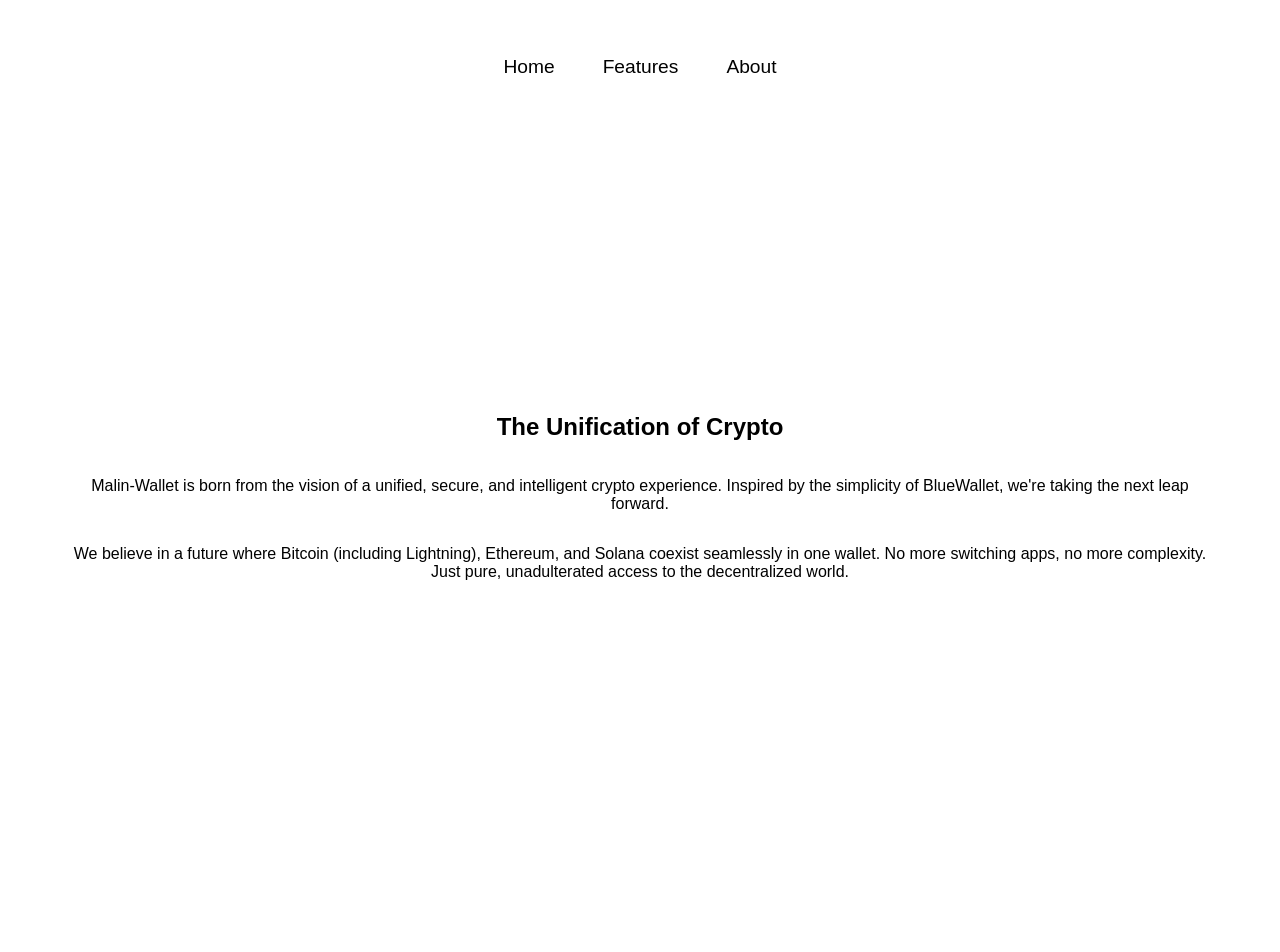
<file: index.html>
<!DOCTYPE html>
<html lang="en">
<head>
    <meta charset="UTF-8">
    <meta name="viewport" content="width=device-width, initial-scale=1.0">
    <title data-translate="page_title_index">Malin-Wallet - Vision</title>
    <link rel="stylesheet" href="style.css">
</head>
<body>
    <nav>
        <a href="index.html" data-translate="nav_home">Home</a>
        <a href="features.html" data-translate="nav_features">Features</a>
        <a href="about.html" data-translate="nav_about">About</a>
    </nav>

    <main>
        <section class="hero glass-container">
            <h1 data-translate="index_hero_title">The Unification of Crypto</h1>
            <p data-translate="index_hero_subtitle">Malin-Wallet is born from the vision of a unified, secure, and intelligent crypto experience. Inspired by the simplicity of BlueWallet, we're taking the next leap forward.</p>
            <p data-translate="index_hero_text">We believe in a future where Bitcoin (including Lightning), Ethereum, and Solana coexist seamlessly in one wallet. No more switching apps, no more complexity. Just pure, unadulterated access to the decentralized world.</p>
        </section>
    </main>

    <script src="script.js"></script>
</body>
</html>
</file>
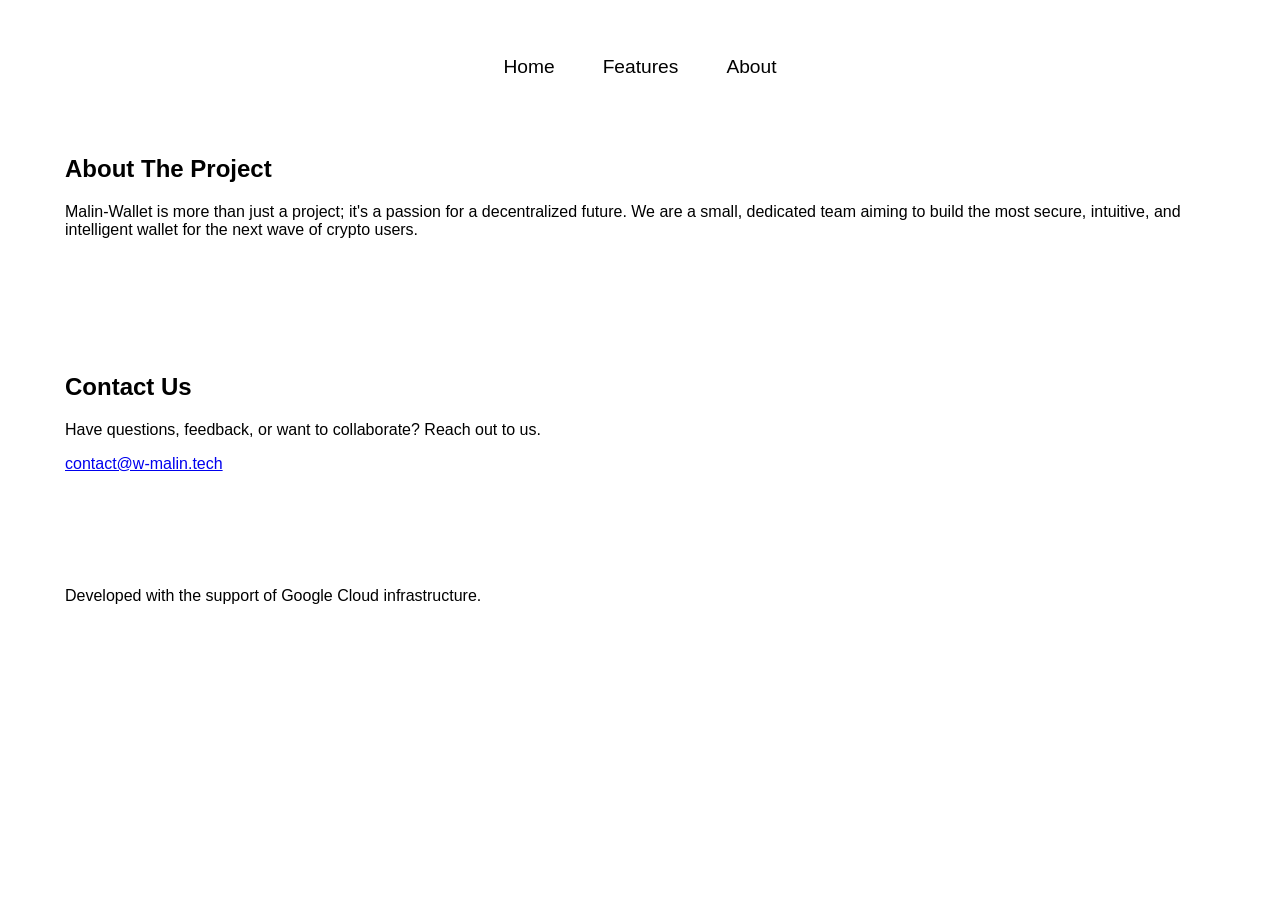
<file: about.html>
<!DOCTYPE html>
<html lang="en">
<head>
    <meta charset="UTF-8">
    <meta name="viewport" content="width=device-width, initial-scale=1.0">
    <title data-translate="page_title_about">Malin-Wallet - About</title>
    <link rel="stylesheet" href="style.css">
</head>
<body>
    <nav>
        <a href="index.html" data-translate="nav_home">Home</a>
        <a href="features.html" data-translate="nav_features">Features</a>
        <a href="about.html" data-translate="nav_about">About</a>
    </nav>

    <main>
        <section class="glass-container">
            <h2 data-translate="about_title">About The Project</h2>
            <p data-translate="about_text">Malin-Wallet is more than just a project; it's a passion for a decentralized future. We are a small, dedicated team aiming to build the most secure, intuitive, and intelligent wallet for the next wave of crypto users.</p>
        </section>

        <section class="glass-container">
            <h2 data-translate="about_contact_title">Contact Us</h2>
            <p data-translate="about_contact_text">Have questions, feedback, or want to collaborate? Reach out to us.</p>
            <a href="mailto:contact@w-malin.tech">contact@w-malin.tech</a>
        </section>

        <section class="glass-container">
            <p data-translate="about_google_cloud">Developed with the support of Google Cloud infrastructure.</p>
        </section>
    </main>

    <script src="script.js"></script>
</body>
</html>
</file>
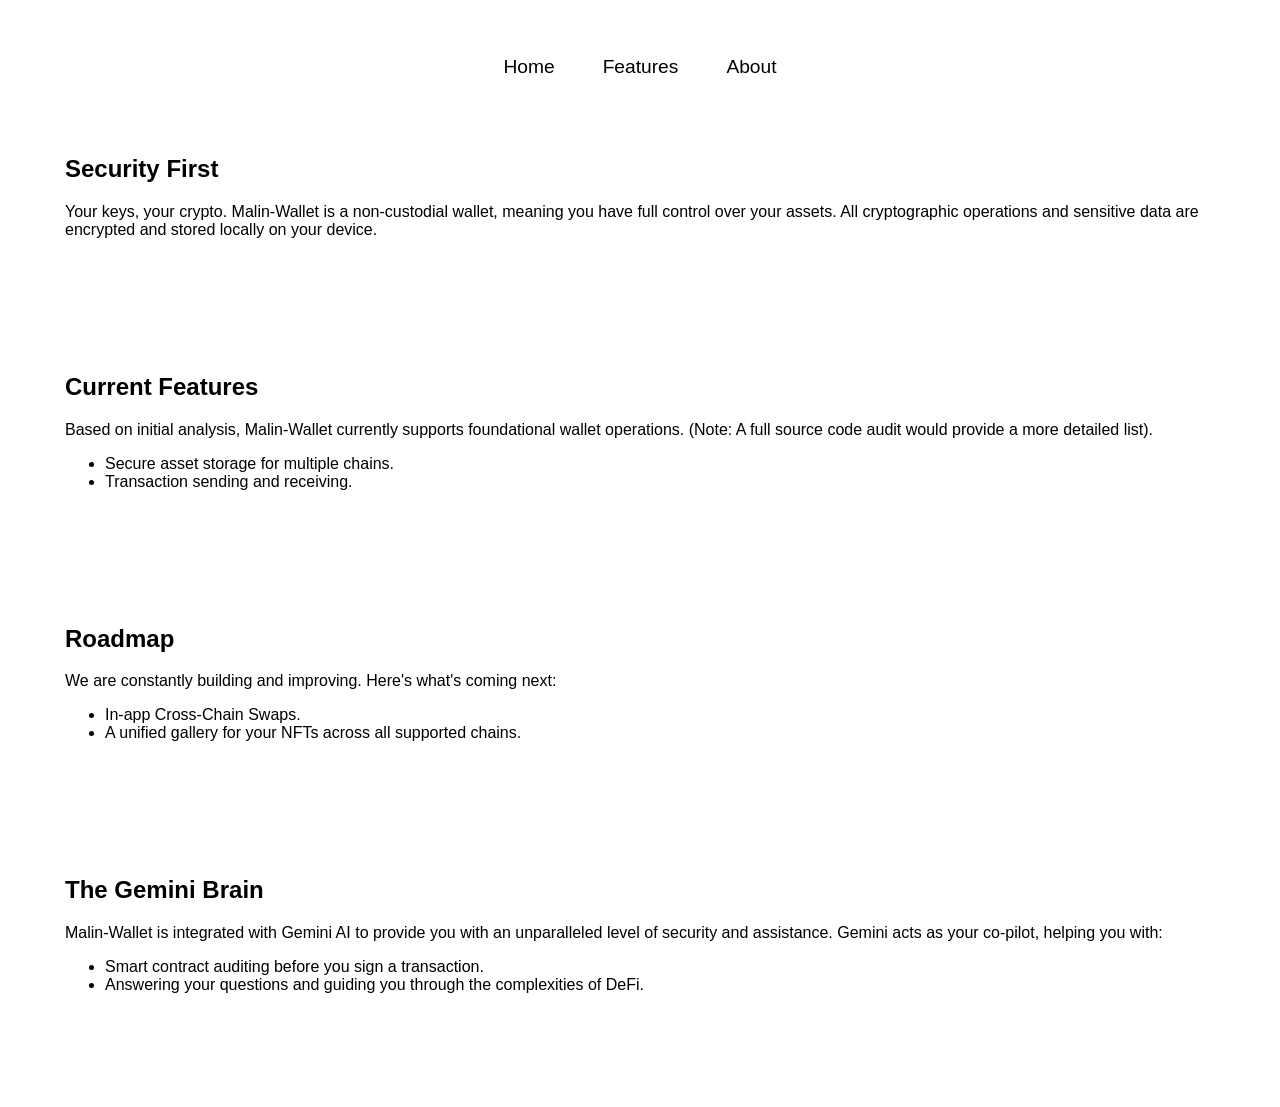
<file: features.html>
<!DOCTYPE html>
<html lang="en">
<head>
    <meta charset="UTF-8">
    <meta name="viewport" content="width=device-width, initial-scale=1.0">
    <title data-translate="page_title_features">Malin-Wallet - Features</title>
    <link rel="stylesheet" href="style.css">
</head>
<body>
    <nav>
        <a href="index.html" data-translate="nav_home">Home</a>
        <a href="features.html" data-translate="nav_features">Features</a>
        <a href="about.html" data-translate="nav_about">About</a>
    </nav>

    <main>
        <section class="glass-container">
            <h2 data-translate="features_security_title">Security First</h2>
            <p data-translate="features_security_text">Your keys, your crypto. Malin-Wallet is a non-custodial wallet, meaning you have full control over your assets. All cryptographic operations and sensitive data are encrypted and stored locally on your device.</p>
        </section>

        <section class="glass-container">
            <h2 data-translate="features_current_title">Current Features</h2>
            <p data-translate="features_current_text">Based on initial analysis, Malin-Wallet currently supports foundational wallet operations. (Note: A full source code audit would provide a more detailed list).</p>
            <ul>
                <li data-translate="features_current_item1">Secure asset storage for multiple chains.</li>
                <li data-translate="features_current_item2">Transaction sending and receiving.</li>
            </ul>
        </section>

        <section class="glass-container">
            <h2 data-translate="features_roadmap_title">Roadmap</h2>
            <p data-translate="features_roadmap_text">We are constantly building and improving. Here's what's coming next:</p>
            <ul>
                <li data-translate="features_roadmap_item1">In-app Cross-Chain Swaps.</li>
                <li data-translate="features_roadmap_item2">A unified gallery for your NFTs across all supported chains.</li>
            </ul>
        </section>

        <section class="glass-container">
            <h2 data-translate="features_gemini_title">The Gemini Brain</h2>
            <p data-translate="features_gemini_text">Malin-Wallet is integrated with Gemini AI to provide you with an unparalleled level of security and assistance. Gemini acts as your co-pilot, helping you with:</p>
            <ul>
                <li data-translate="features_gemini_item1">Smart contract auditing before you sign a transaction.</li>
                <li data-translate="features_gemini_item2">Answering your questions and guiding you through the complexities of DeFi.</li>
            </ul>
        </section>
    </main>

    <script src="script.js"></script>
</body>
</html>
</file>
<file: style.css>
:root {
    --bg-color-light: #ffffff;
    --text-color-light: #000000;
    --glass-bg-light: rgba(255, 255, 255, 0.2);
    --border-color-light: rgba(255, 255, 255, 0.5);

    --bg-color-dark: #121212;
    --text-color-dark: #ffffff;
    --glass-bg-dark: rgba(20, 20, 20, 0.3);
    --border-color-dark: rgba(255, 255, 255, 0.1);
}

body {
    font-family: -apple-system, BlinkMacSystemFont, 'Segoe UI', Roboto, Helvetica, Arial, sans-serif;
    margin: 0;
    padding: 2rem;
    background-color: var(--bg-color);
    color: var(--text-color);
    transition: background-color 0.3s, color 0.3s;
}

.theme-light {
    --bg-color: var(--bg-color-light);
    --text-color: var(--text-color-light);
    --glass-bg: var(--glass-bg-light);
    --border-color: var(--border-color-light);
}

.theme-dark {
    --bg-color: var(--bg-color-dark);
    --text-color: var(--text-color-dark);
    --glass-bg: var(--glass-bg-dark);
    --border-color: var(--border-color-dark);
}

@media (prefers-color-scheme: light) {
    body {
        --bg-color: var(--bg-color-light);
        --text-color: var(--text-color-light);
        --glass-bg: var(--glass-bg-light);
        --border-color: var(--border-color-light);
    }
}

@media (prefers-color-scheme: dark) {
    body {
        --bg-color: var(--bg-color-dark);
        --text-color: var(--text-color-dark);
        --glass-bg: var(--glass-bg-dark);
        --border-color: var(--border-color-dark);
    }
}

.glass-container {
    background-color: var(--glass-bg);
    backdrop-filter: blur(10px);
    -webkit-backdrop-filter: blur(10px);
    border-radius: 15px;
    border: 0.5px solid var(--border-color);
    padding: 2rem;
    margin-bottom: 2rem;
}

.hero {
    height: 80vh;
    display: flex;
    flex-direction: column;
    justify-content: center;
    align-items: center;
    text-align: center;
}

nav {
    display: flex;
    justify-content: center;
    gap: 1rem;
    padding: 1rem 0;
    position: sticky;
    top: 0;
    z-index: 10;
}

nav a {
    color: var(--text-color);
    text-decoration: none;
    font-size: 1.2rem;
    padding: 0.5rem 1rem;
    border-radius: 8px;
    transition: background-color 0.3s;
}

nav a:hover {
    background-color: var(--glass-bg);
}
</file>
